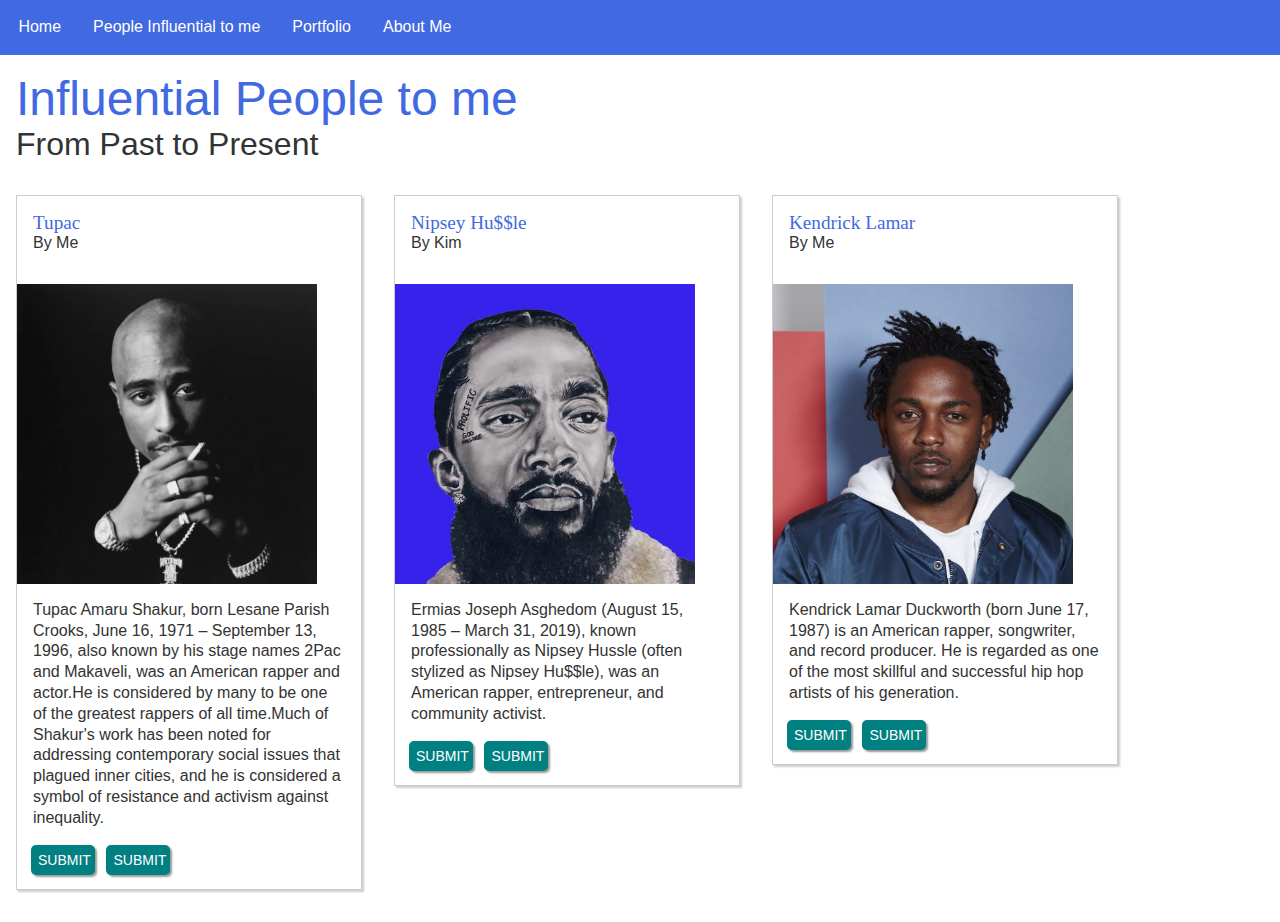
<file: index.html>
<!doctype html>
<html lang="en">
  <head>
	<meta charset="utf-8">
	<meta name="viewport" content="width=device-width, initial-scale=1.0">
	<title>Music</title>
	<link rel="stylesheet" href="css/cooking-design.css">
    <link rel="stylesheet" href="css/cooking-layout.css">
  </head>
  <body>
          <nav class="navbar">
        <ul class="navbar_list">
            <li class="navbar_li"><a href="#">Home</a></li>
            <li class="navbar_li"><a href="#">People Influential to me </a></li>
            <li class="navbar_li"><a href="#">Portfolio</a></li>
            <li class="navbar_li"><a href="#">About Me</a></li>
            
        </ul>
    </nav>
    <div class="container">
   <h1>Influential People to me</h1>
   <h2>From Past to Present</h2>

      <div class="row">
             <!-- new card starts-->  
            <article class="card" id="cardamom_cookies">
                <header class="card_header">
                    <h1 class="card_title">Tupac</h1>
                    <h2 class="card_subtitle">By Me</h2>
                </header>
                <div class="card_img">
                    <img src="img/tupac.jpg" alt="cookies">
                </div>
                <p class="card_text">Tupac Amaru Shakur, born Lesane Parish Crooks, June 16, 1971 – September 13, 1996, also known by his stage names 2Pac and Makaveli, was an American rapper and actor.He is considered by many to be one of the greatest rappers of all time.Much of Shakur's work has been noted for addressing contemporary social issues that plagued inner cities, and he is considered a symbol of resistance and activism against inequality.</p>
                      <button class="button card_button">SUBMIT</button>
              <button class="button">SUBMIT</button>
            </article>

            <!-- new card starts-->
            <article class="card" id="ginger_cookies">
                <header class="card_header">
                    <h1 class="card_title">Nipsey Hu$$le
</h1>
                    <h2 class="card_subtitle">By Kim</h2>
                </header>
                <div class="card_img">
                    <img src="img/Nipsey.jpg" alt="cookies">
                </div>
                <p class="card_text">Ermias Joseph Asghedom (August 15, 1985 – March 31, 2019), known professionally as Nipsey Hussle (often stylized as Nipsey Hu$$le), was an American rapper, entrepreneur, and community activist.</p>
                      <button class="button card_button">SUBMIT</button>
              <button class="button">SUBMIT</button>
            </article>

             <!-- new card starts-->

            <article class="card" id="apple_pie">
                <header class="card_header">
                    <h1 class="card_title">Kendrick Lamar</h1>
                    <h2 class="card_subtitle">By Me</h2>
                </header>
                <div class="card_img">
                    <img src="img/Kendrick.jpg" alt="cookies">
                </div>
                <p class="card_text">Kendrick Lamar Duckworth (born June 17, 1987) is an American rapper, songwriter, and record producer. He is regarded as one of the most skillful and successful hip hop artists of his generation.</p>
                      <button class="button card_button">SUBMIT</button>
              <button class="button">SUBMIT</button>
            </article>
    
      </div> <!-- ends row -->
      </div> <!-- ends container -->
  </body>
</html>
</file>
<file: css/cooking-design.css>
/* Components Styles  */

/* *********** General Styles ********** */
*{
    margin:0;
    padding:0;
}

body{
    font-family:Roboto, Arial, sans-serif;
    color:#333;
}

/* *********** Text Styles ********** */

h1{
    font-family:Roboto-light, Arial, sans-serif;
    font-size:3rem; /* three times the size of the default font-size */
    font-weight:normal;
    color:royalblue;
}

h2{
    font-family:Roboto-medium, Arial, sans-serif;
    font-size:2rem; /* three times the size of the default font-size */
    margin-bottom:0.5em;
    font-weight:normal;

}

    
h3{
    text-transform: uppercase;
    margin-bottom:0.5em;
}

p{
    line-height:1.3em;
    margin-top:1em;
    margin-bottom:1em;
}

a{
    color:royalblue;
    text-decoration: none;
}

ul{
    margin-top:1em;
    margin-bottom:1em;
}

.list{
    list-style-type: none;
    margin-top:0.5em;
    margin-bottom: 0.5em;
    border-bottom: solid 1px #ccc;
    padding-bottom:0.5em;
}

/* *********** Buttons Styles ********** */

.button{
    width:64px;
    border:none;
    font-size:.875em;
    text-transform:uppercase;
    text-align: center;
    background-color: teal;
    color:white;
    border-radius: 5px;
    padding:0.5em;
    box-shadow: 2px 2px 2px #999;
    display:inline-block; /* I can change the width of this element */
}

.button:active{
    background-color:black;
    border:none;
}


/* *********** Cards Styles ********** */

.card{
    max-width:344px;
    border:solid 1px #ccc;
    margin-top:1em;
    margin-bottom:1em;
    box-shadow: 2px 2px 2px #ccc; 
}

.card_header{
    height:72px;
    padding-top:16px;
    padding-left:1em;
}

.card_title{
    font-size:1.2em;
    font-family: Roboto-bold;
}

.card_subtitle{
    font-size:1em;
}

.card_img{  /* div that contains the image */
    height:300px;
    width: 300px;
    overflow:hidden; /* controls the part of the image that does not fit its height */
}

.card_img img{  /* img is a child of an element with the card_img class */
    width:100%;  /* takes the width of its container */
}

.card_text{
    margin:1em;
}

.card_button{
    margin:0 0.5em 1em 1em;/* top, right, bottom, left */
}


/* *********** Navbar Styles ********** */

nav{
    background-color: royalblue;
    padding:0.15em;
}

.navbar_list{
    display:flex;
    flex-direction: row;
    list-style-type: none;
}
    
.navbar_li{
    margin: 0 1em;
}

.navbar_li a{
    color:#fff;
}
</file>
<file: css/cooking-layout.css>
.row{
    display:flex;
    flex-direction: column;
    align-items: flex-start;
    margin-left:-1em;
    height:100%;
    
}

.card{
    margin:1em;
}

.container{
    padding:1em;
}

@media (min-width:768px){
    
    .row{
    flex-direction: row;
    }
    
}
</file>
